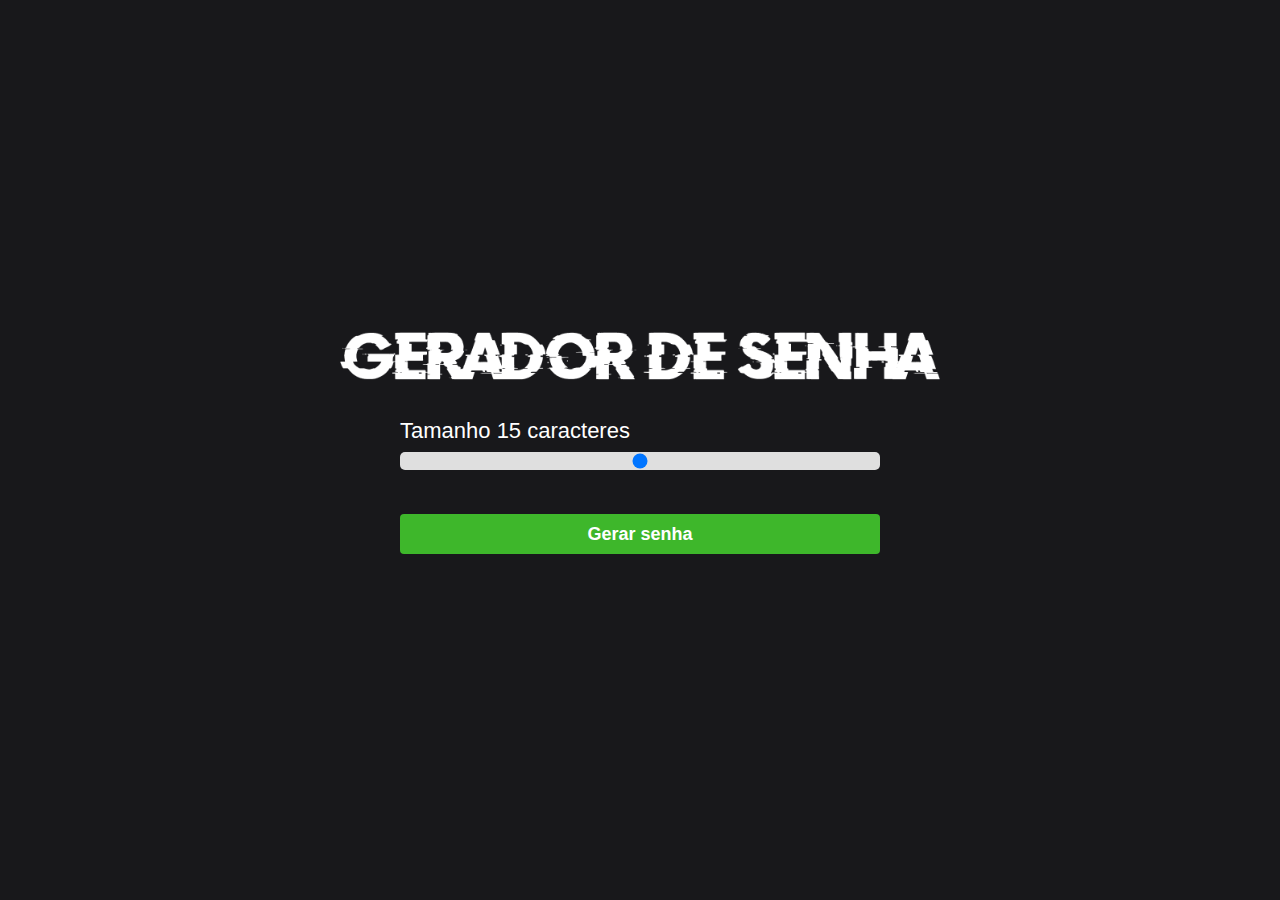
<file: geradordesenha/index.html>
<!DOCTYPE html>
<html lang="pt-br">
<head>
    <meta charset="UTF-8">
    <meta name="viewport" content="width=device-width, initial-scale=1.0">
    <meta name="keywords" content="Gerador de senhas, gerador password" >

    <title>Gerador de senha</title>

    <link rel="stylesheet" href="style.css">
</head>
<body>
    
    <img class="logo" src="./assets/logo.png" alt="Gerador de senha logo">

    <main class="container-input">
        <span>Tamanho <span id="valor"></span> caracteres</span>
        <input id="slider" class="slider" type="range" min="5" max="25" value="15"/>

        <button id="button" class="button-cta" onclick="generatePassword()">Gerar senha</button>
    </main>

    <div id="container-password" onclick="copyPassword()" class="container-password hide">
        <span class="title">Sua senha gerada foi:</span>
        <span id="password" class="password"></span>
        <span class="tooltip">Clique na senha para copiar</span>
    </div>

    <script src="script.js"></script>
</body>
</html>
</file>
<file: geradordesenha/style.css>
*{
    font-family: sans-serif;
    width: 100%;
    margin: 0 auto;
    box-sizing: border-box;
}

body{
    background-color: #18181b;
    width: 100%;
    height: 100vh;
    display: flex;
    justify-content: center;
    align-items: center;
    flex-direction: column;
}

.logo{
    max-width: 600px;
    margin-bottom: 24px;
}

.container-input{
    max-width: 480px;
    margin: 14px 0;
}

.container-input span{
    color: #FFF;
    font-size: 22px;
}

.slider{
    -webkit-appearance: none;
    width: 100%;
    border-radius: 5px;
    background-color: #DFDFDF;
    height: 18px;
    outline: none;
    margin-top: 8px;
}

.button-cta{
    height: 40px;
    background-color: #3Eb72b;
    border: 0;
    border-radius: 4px;
    cursor: pointer;
    margin-top: 40px;
    color: #FFF;
    font-weight: bold;
    font-size: 18px;
}

.container-password{
    max-width: 480px;
    margin: 14px 0;
    display: flex;
    align-items: center;
    flex-direction: column;
    cursor: pointer;
}

.title{
    text-align: center;
    color: #FFF;
    font-size: 28px;
    margin-top: 24px;
    margin-bottom: 8px;
}

.password{
    height: 60px;
    background-color: rgba(0, 0, 0, 0.40);
    border-radius: 4px;
    display: flex;
    justify-content: center;
    align-items: center;
    color: #FFF;
    border: 1px solid #313131;
    transition: transform 0.5s;
}

.password:hover{
    transform: scale(1.05);
}

.tooltip{
    color: #FFF;
    position: relative;
    top: 20px;
    padding: 6px 8px;
    background: rgba(15,15,15);
    text-align: center;
    font-size: 16px;
    border-radius: 6px;
    visibility: hidden;
    opacity: 0;
    transition: all 0.5s ease-in-out;
}

.hide{
    display: none;
}

.container-password:hover .tooltip{
    visibility: visible;
    bottom: 50px;
    opacity: 1;
}
</file>
